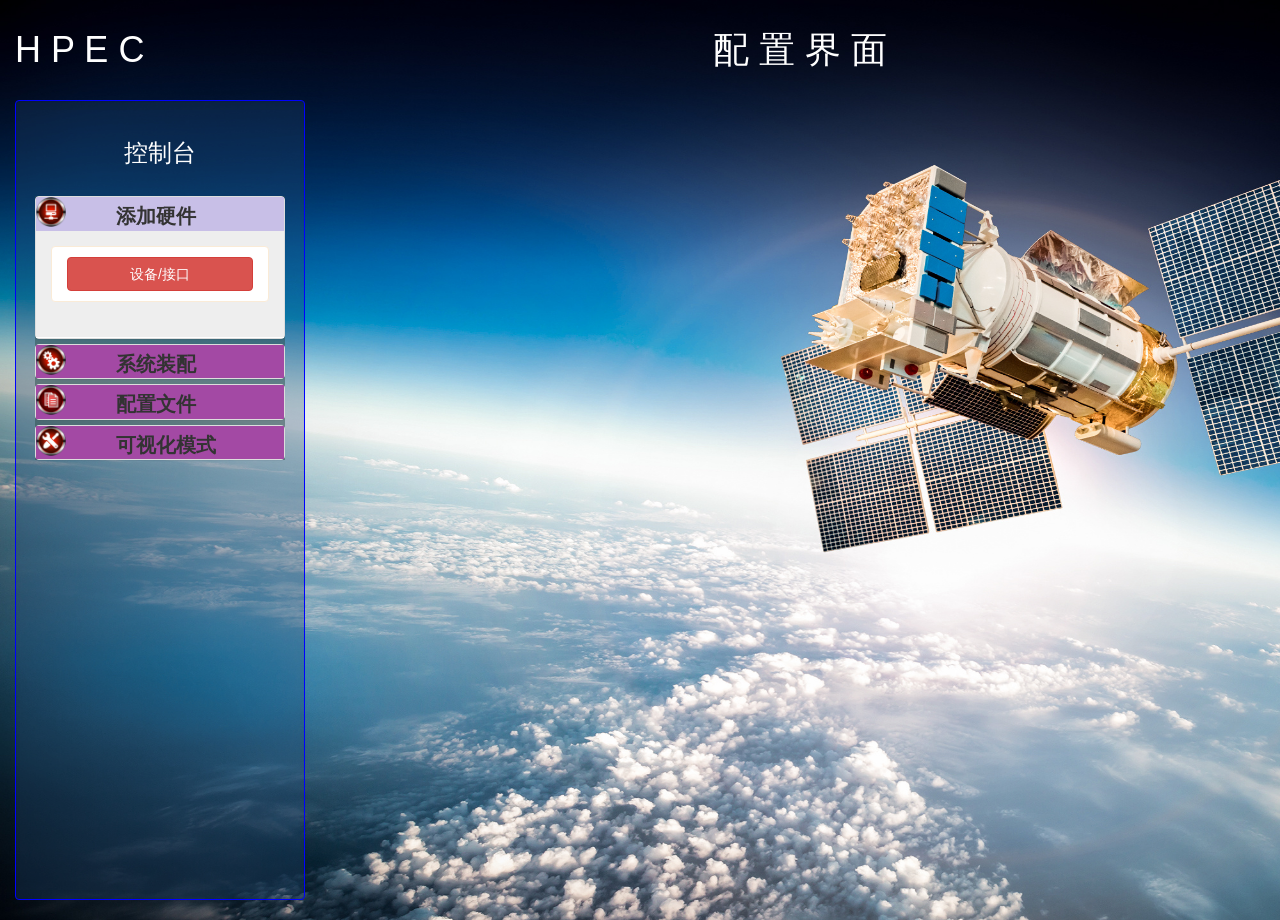
<file: generate_config_file/index.html>
<!DOCTYPE html>
<html lang="en">
<head>
    <title>Bootstrap Example</title>
    <meta charset="utf-8">
    <meta name="viewport" content="width=device-width, initial-scale=1">
    <link rel="stylesheet" href="css/bootstrap.min.css">
    <link rel="stylesheet" href="css/style.css">
    <script src="dep/jquery.min.js"></script>
    <script src="dep/bootstrap.min.js"></script>
    <script type="text/JavaScript" src="./dep/ajaxrequest.js"></script>
    <script src="js/views.js" charset="utf-8" type="text/javascript"></script>
    <script src="js/createModel.js" charset="utf-8" type="text/javascript"></script>
    <script src="dep/select2.js" charset="utf-8" type="text/javascript"></script>
    <link rel="stylesheet" href="css/select2.css">
    <script src="js/buildXMLConfigFile.js" charset="utf-8" type="text/javascript"></script>
    <script src="js/resourceInteract.js" charset="utf-8" type="text/javascript"></script>
    <script src="dep/Blob.js" type="text/javascript"></script>
    <script src="dep/FileSaver.js" type="text/javascript"></script>
</head>
<body background="img/bg_satellite.jpg" style="background-size: 1920px 1080px;" data-spy="scroll" data-target=".navbar" data-offset="50">
<div class="container-fluid" style="padding-top: 10px;">
    <div class="tab-content">
        <div class="row content tab-pane fade" id="visualMode">
            <div class="well well-sm col-sm-offset-2 col-sm-8" id="visualModeNavBar"
                 style="background:rgba(255,255,255, 0.3); position: relative;">
                <img src="img/deviceicon1.png"/>
                <img data-toggle="pill" src="./img/listmode.png" id="returnToConsoleMode" align="right"
                     href="#consoleMode"/>
            </div>
            <div class="well" id="visualModeDesk" style="border: none;background:rgba(0,0,0, 0);height: 620px;">

            </div>
        </div>
        <div class="row content tab-pane fade in active" id="consoleMode">
            <div class="col-sm-3 sidenav hidden-xs" id="console">
                <h1 align="left" style="color: white">H P E C</h1>
		<div><br></div>
                <!--<div class="well" style="background-color:#faebcc;border:1px solid blue;;height:535px">
                <h3 align="center">总线配置</h3>
                <ul class="nav nav-pills nav-stacked">
                    <br><br>
                    <li class="active"><a href="#section1">配置</a></li>
                    <br>
                    <li><a href="#section2" onclick="jump()">设备</a></li>
                    <li><a href="#section3">总线</a></li>
                    <li><a href="#section3">I O</a></li>
                    <br>
                    <br>
                    <li class="active"><a href="#section3">生成XML</a></li>
                    <li><a href="#section3">查看XML</a></li>
                </ul><br>
                </div>
                -->
                <div class="well" style="background-color:rgba(30,72,112,0.3);border:1px solid blue;height:800px">
                    <p>

                    <h3 align="center" style="color:white">控制台</h3></p>
                    <br>

                    <div class="panel-group" id="accordion" style="background-color:rgba(47,79,79,0.5)">
                        <div class="panel panel-default">
                            <div class="accordion-heading" data-toggle="collapse" data-parent="#accordion"
                                 href="#collapse1" id="toggled">
                                <img class="accordion-icon" src='img/device.png' style="width: 30px;height: 30px"/>

                                <div class="accordion-text" id="addEntity">添加硬件</div>
                            </div>
                            <div class="accordion-body collapse in" id="collapse1">
                                <div class="panel-body">
                                    <ul class="list-group">
                                        <li class="list-group-item">
                                            <button id="addDeviceOrIO" data-toggle="pill" id="toConsoleMode"
                                                    class="btn btn-danger" href="#createModelDesk"
                                                    >设备/接口
                                            </button>
                                        </li>
                                    </ul>
                                </div>
                            </div>
                        </div>
                        <div class="panel panel-default">
                            <div class="accordion-heading" data-toggle="collapse" data-parent="#accordion"
                                 href="#collapse2">
                                <img class="accordion-icon" src='img/config.png' style="width: 30px;height: 30px"/>

                                <div class="accordion-text">系统装配</div>
                            </div>
                            <div class="accordion-body collapse" id="collapse2">
                                <div class="panel-body">
                                    <ul class="list-group">
                                        <li class="list-group-item">
                                            <button id="configIO" href="#configModelDesk" data-toggle="pill"
                                                    class="btn btn-primary">配置接口
                                            </button>
                                        </li>
                                    </ul>
                                </div>
                            </div>
                        </div>
                        <div class="panel panel-default">
                            <div class="accordion-heading" data-toggle="collapse" data-parent="#accordion"
                                 href="#collapse3">
                                <img class="accordion-icon" src='img/xml.png' style="width: 30px;height: 30px"/>

                                <div class="accordion-text">配置文件</div>
                            </div>
                            <div class="accordion-body collapse" id="collapse3">
                                <div class="panel-body">
                                    <ul class="list-group">
                                        <li class="list-group-item">
                                            <button id="buildXML" data-toggle="pill" type="button" class="btn btn-info"
                                                    href="#buildXMLDesk">生成XML
                                            </button>
                                        </li>
                                    </ul>
                                </div>
                            </div>
                        </div>
                        <div class="panel panel-default">
                            <div class="accordion-heading" data-toggle="collapse" data-parent="#accordion"
                                 href="#collapse4">
                                <img class="accordion-icon" src='img/correct.png' style="width: 30px;height: 30px"/>

                                <div class="accordion-text">可视化模式</div>
                            </div>
                            <div class="accordion-body collapse" id="collapse4">
                                <div class="panel-body">
                                    <ul class="list-group">

                                        <li class="list-group-item">
                                            <button type="button" id="toVisualMode" class="btn btn-success"
                                                    data-toggle="pill" href="#visualMode">可视化
                                            </button>
                                        </li>
                                    </ul>
                                </div>
                            </div>
                        </div>
                    </div>
                </div>
            </div>
            <div class="col-sm-9 sidenav hidden-xs" id="workPlace">
                <h1 align="center" style="color:white">配 置 界 面</h1>
		<div><br></div>
                <div class="tab-content">
                    <div id="createModelDesk" class="tab-pane fade">
                        <div style="position: absolute; padding-top: 50px;width:90%;padding-left: 60px">
                            <nav class="navbar navbar-inverse" data-spy="affix">
                                <div class="container-fluid">
                                    <div class="navbar-header">
                                        <button type="button" class="navbar-toggle" data-toggle="collapse"
                                                data-target="#myNavbar">
                                            <span class="icon-bar"></span>
                                            <span class="icon-bar"></span>
                                            <span class="icon-bar"></span>
                                        </button>
                                        <a class="navbar-brand" href="#">创建实体</a>
                                    </div>
                                    <div>
                                        <div class="collapse navbar-collapse" id="myNavbar">
                                            <ul class="nav navbar-nav">
                                                <li><a>外接设备</a></li>
                                                <li><a>总线接口</a></li>
                                                <li><a>设备接口</a></li>
                                                <li><a>RT设备</a></li>
                                                <li><a>cpu芯片</a></li>
                                            </ul>
                                        </div>
                                    </div>
                                </div>
                            </nav>
                        </div>
                        <div id="section1" class="well container-fluid" style="display: block;">
                            <div id="device_content">
                                <div id="create" style="display: block">
                                    <form class="form-horizontal" role="form">
                                        <div>
                                            <br><br><br>
                                        </div>
                                        <div class="form-group">
                                            <label class="control-label col-sm-3" for="id">设备uid：</label>

                                            <div class="col-sm-9">
                                                <input type="id" style="width: 500px" class="form-control" id="id"
                                                       placeholder="输入设备uid，如001">
                                            </div>
                                        </div>
                                        <div class="form-group">
                                            <label class="control-label col-sm-3" for="type">设备类型：</label>

                                            <div class="col-sm-9">
                                                <input type="type" style="width: 500px" class="form-control" id="type"
                                                       placeholder="输入设备类型，如星敏感器">
                                            </div>
                                        </div>
                                        <div class="form-group">
                                            <label class="control-label col-sm-3" for="model">设备型号：</label>

                                            <div class="col-sm-9">
                                                <input type="model" style="width: 500px" class="form-control" id="model"
                                                       placeholder="输入设备型号，如XM1234">
                                            </div>
                                        </div>
                                        <div class="form-group">
                                            <label class="control-label col-sm-3" for="data_size">数据粒度大小：</label>

                                            <div class="col-sm-9">
                                                <input type="data_size" style="width: 500px" class="form-control"
                                                       id="data_size" placeholder="输入数据粒度大小,以字节为单位">
                                            </div>
                                        </div>
                                        <div class="form-group">
                                            <label class="control-label col-sm-3" for="comment">设备其它属性：</label>

                                            <div class="col-sm-9">
                                                <textarea class="form-control" rows="5" id="comment"
                                                          style="width: 500px"
                                                          placeholder="设备的其它属性，以属性名:属性值;属性名:属性值的格式输入哦,注意':'为半角字符"></textarea>
                                            </div>
                                        </div>
                                    </form>
                                    <div class="col-sm-offset-3 col-sm-9">
                                        <button type="button" class="btn btn-success" data-toggle="modal"
                                                data-target="#myModal" id="confirm">确认创建
                                        </button>
                                        <button class="btn btn-warning" id="view">查看已创建外接设备</button>
                                        <!-- Modal -->
                                        <div class="modal fade" id="myModal" role="dialog" style="padding-top: 130px">
                                            <div class="modal-dialog">
                                                <!-- Modal content-->
                                                <div class="modal-content">
                                                    <div class="modal-header">
                                                        <button type="button" class="close"
                                                                data-dismiss="modal">&times;</button>
                                                        <h4 class="modal-title"
                                                            style="color: #080808;font-weight: bolder">弹出框</h4>
                                                    </div>
                                                    <div class="modal-body">
                                                        <h3 style="color: #080808;font-weight: bolder;display: none"
                                                            align="center">创建成功！</h3>

                                                        <h3 style="color: #080808;font-weight: bolder;display: none"
                                                            align="center">创建失败,设备uid不能重复</h3>

                                                        <h3 style="color: #080808;font-weight: bolder;display: none"
                                                            align="center">创建失败,前四个为必填信息</h3>
                                                    </div>
                                                    <div class="modal-footer">
                                                        <button type="button" class="btn btn-default"
                                                                data-dismiss="modal">Close
                                                        </button>
                                                    </div>
                                                </div>

                                            </div>
                                        </div>

                                    </div>
                                </div>
                                <div id="createList" style="display: none;">
                                    <div>
                                        <br>
                                    </div>
                                    <table class="table table-bordered">
                                        <thead>
                                        <tr>
                                            <th style="width: 50px">选择</th>
                                            <th style="width: 50px">设备uid</th>
                                            <th style="width: 50px">设备类型</th>
                                            <th style="width: 50px">设备型号</th>
                                            <th style="width: 50px">数据粒度大小</th>
                                        </tr>
                                        </thead>
                                        <tbody>
                                        </tbody>
                                    </table>
                                    <button class="btn btn-success" id="ret">返回</button>
                                    <button class="btn btn-info" id="delete">删除所选</button>
                                </div>
                            </div>
                        </div>
                        <div id="section2" class="well container-fluid" style="display: none">

                            <div id="IO_content">
                                <div id="IO_create">
                                    <form class="form-horizontal" role="form">
                                        <div>
                                            <br><br><br>
                                        </div>
                                        <div class="form-group">
                                            <label class="control-label col-sm-3" for="IO_id">接口uid：</label>

                                            <div class="col-sm-9">
                                                <input type="id" style="width: 500px" class="form-control" id="IO_id">
                                            </div>
                                        </div>
                                        <div class="form-group">
                                            <label class="control-label col-sm-3" for="IO_type">接口类型：</label>

                                            <div class="col-sm-9">
                                                <!--input type="type" style="width: 500px" class="form-control"
                                                       id="IO_type"/>
                                                <!--datalist id="list_bus">
                                                    <option> 1553b</option>
                                                    <option> rs422</option>
                                                    <option> spi</option>
                                                    <option> can</option>
                                                    <option> i2c</option>
                                                    <option> uart</option>
                                                </datalist>
                                                <datalist id="list_deviceIO">
                                                    <option> ad</option>
                                                    <option> da</option>
                                                </datalist>
                                                <datalist id="list_RT">
                                                    <option>RT</option>
                                                </datalist-->
                                                <select style="width: 500px" class="form-control" id="IO_type">
                                                    <optgroup label="总线接口">
                                                        <option value="1">1553b</option>
                                                        <option value="2">rs422</option>
                                                        <option value="3">spi</option>
                                                        <option value="4">uart</option>
                                                        <option value="5">can</option>
                                                        <option value="6">i2c</option>
                                                    </optgroup>
                                                    <optgroup label="设备接口">
                                                        <option value="7">ad</option>
                                                        <option value="8">da</option>
                                                    </optgroup>
                                                    <optgroup label="RT接口">
                                                        <option value="9">RT</option>
                                                    </optgroup>
                                                </select>
                                            </div>
                                        </div>
                                        <div class="form-group">
                                            <label class="control-label col-sm-3" for="IO_subAddr">接口子地址：</label>

                                            <div class="col-sm-9">
                                                <input type="type" style="width: 500px" class="form-control"
                                                       id="IO_subAddr">
                                            </div>
                                        </div>
                                        <div class="form-group">
                                            <label class="control-label col-sm-3" for="IO_comment">接口属性：</label>

                                            <div class="col-sm-9">
                                                <textarea class="form-control" rows="5" id="IO_comment"
                                                          style="width: 500px"></textarea>
                                            </div>
                                        </div>
                                    </form>
                                    <div class="col-sm-offset-3 col-sm-9">
                                        <button type="button" class="btn btn-success" data-toggle="modal"
                                                data-target="#IO_myModal" id="IO_confirm">确认创建
                                        </button>
                                        <button class="btn btn-warning" id="IO_view">查看已创建接口设备</button>
                                        <!-- Modal -->
                                        <div class="modal fade" id="IO_myModal" role="dialog"
                                             style="padding-top: 130px">
                                            <div class="modal-dialog">
                                                <!-- Modal content-->
                                                <div class="modal-content">
                                                    <div class="modal-header">
                                                        <button type="button" class="close"
                                                                data-dismiss="modal">&times;</button>
                                                        <h4 class="modal-title"
                                                            style="color: #080808;font-weight: bolder">弹出框</h4>
                                                    </div>
                                                    <div class="modal-body">
                                                        <h3 style="color: #080808;font-weight: bolder;display: none"
                                                            align="center">创建成功！</h3>

                                                        <h3 style="color: #080808;font-weight: bolder;display: none"
                                                            align="center">创建失败,接口重复创建</h3>

                                                        <h3 style="color: #080808;font-weight: bolder;display: none"
                                                            align="center">创建失败,前两个为必填信息</h3>
                                                    </div>
                                                    <div class="modal-footer">
                                                        <button type="button" class="btn btn-default"
                                                                data-dismiss="modal">Close
                                                        </button>
                                                    </div>
                                                </div>

                                            </div>
                                        </div>

                                    </div>
                                </div>
                                <div id="IO_createList" style="display: none;position: relative">
                                    <div>
                                        <br>
                                    </div>
                                    <table class="table table-bordered">
                                        <thead>
                                        <tr>
                                            <th>选择</th>
                                            <th>接口uid</th>
                                            <th>接口类型</th>
                                            <th>接口子地址</th>
                                        </tr>
                                        </thead>
                                        <tbody>
                                        </tbody>
                                    </table>
                                    <button class="btn btn-success" id="IO_ret">返回</button>
                                    <button class="btn btn-info" id="IO_delete">删除所选</button>
                                </div>
                            </div>
                        </div>
                        <div id="section7" class="well container-fluid" style="display: none;">
                            <div id="cpu_content">
                                <div id="cpu_create" style="display: block">
                                    <form class="form-horizontal" role="form">
                                        <div>
                                            <br><br><br>
                                        </div>
                                        <div class="form-group">
                                            <label class="control-label col-sm-3" for="id">uid：</label>

                                            <div class="col-sm-9">
                                                <input type="id" style="width: 500px" class="form-control" id="cpu_id"
                                                       placeholder="输入cpu uid，如001">
                                            </div>
                                        </div>
                                        <div class="form-group">
                                            <label class="control-label col-sm-3" for="cpu_model">型号：</label>

                                            <div class="col-sm-9">
                                                <input type="model" style="width: 500px" class="form-control"
                                                       id="cpu_model"
                                                       placeholder="输入cpu型号">
                                            </div>
                                        </div>

                                        <div class="form-group" id="addPort">
                                            <label class="control-label col-sm-3" for="addPortIcon">添加端口：</label>

                                            <div class="col-sm-9">
                                                <img src="img/plus.png" style="width: 55px;height: 50px;cursor: pointer"
                                                     class="form-control" id="addPortIcon"/>
                                            </div>
                                        </div>
                                        <div class="form-group" style="display: none" id="portSelectDiv">
                                            <label class="control-label col-sm-3" for="portSelect"></label>
                                            <div class="col-sm-3">
                                                <select style="width: 180px" class="form-control" id="portSelect">
                                                    <option value="0" style="text-align: left">#</option>
                                                    <option value="1" style="text-align: left">IOPort</option>
                                                    <option value="2" style="text-align: left">busPort</option>
                                                </select>
                                            </div>
                                            <div class="col-sm-offset-0">
                                                <select style="width: 180px" class="form-control">
                                                    <optgroup label="#">
                                                        <option value="0">#</option>
                                                    </optgroup>
                                                    <optgroup label="总线接口">
                                                        <option value="1">1553b</option>
                                                        <option value="2">rs422</option>
                                                        <option value="3">spi</option>
                                                        <option value="4">uart</option>
                                                        <option value="5">can</option>
                                                        <option value="6">i2c</option>
                                                    </optgroup>
                                                    <optgroup label="设备接口">
                                                        <option value="7">ad</option>
                                                        <option value="8">da</option>
                                                    </optgroup>
                                                </select>
                                            </div>
                                        </div>
                                    </form>
                                    <div class="col-sm-offset-3 col-sm-9">
                                        <button type="button" class="btn btn-success" data-toggle="modal"
                                                data-target="#cpu_myModal" id="cpu_confirm">确认创建
                                        </button>
                                        <button class="btn btn-warning" id="cpu_view">查看已创建cpu芯片</button>
                                        <!-- Modal -->
                                        <div class="modal fade" id="cpu_myModal" role="dialog"
                                             style="padding-top: 130px">
                                            <div class="modal-dialog">
                                                <!-- Modal content-->
                                                <div class="modal-content">
                                                    <div class="modal-header">
                                                        <button type="button" class="close"
                                                                data-dismiss="modal">&times;</button>
                                                        <h4 class="modal-title"
                                                            style="color: #080808;font-weight: bolder">弹出框</h4>
                                                    </div>
                                                    <div class="modal-body">
                                                        <h3 style="color: #080808;font-weight: bolder;display: none"
                                                            align="center">创建成功！</h3>

                                                        <h3 style="color: #080808;font-weight: bolder;display: none"
                                                            align="center">创建失败,uid不能重复</h3>

                                                        <h3 style="color: #080808;font-weight: bolder;display: none"
                                                            align="center">创建失败,前两个为必填信息</h3>
                                                    </div>
                                                    <div class="modal-footer">
                                                        <button type="button" class="btn btn-default"
                                                                data-dismiss="modal">Close
                                                        </button>
                                                    </div>
                                                </div>
                                            </div>
                                        </div>
                                    </div>
                                </div>
                                <div id="cpu_createList" style="display: none;">
                                    <div>
                                        <br>
                                    </div>
                                    <table class="table table-bordered">
                                        <thead>
                                        <tr>
                                            <th style="width: 50px">选择</th>
                                            <th style="width: 50px">cpu uid</th>
                                            <th style="width: 50px">cpu型号</th>
                                        </tr>
                                        </thead>
                                        <tbody>
                                        </tbody>
                                    </table>
                                    <button class="btn btn-success" id="cpu_ret">返回</button>
                                    <button class="btn btn-info" id="cpu_delete">删除所选</button>
                                </div>
                            </div>
                        </div>
                    </div>
                    <div id="configModelDesk" class="tab-pane fade">
                        <div id="loadProgress" class="container-fluid"
                             style="position: absolute;padding-left: 200px;padding-top: 200px;opacity: 0;display: none">
                            <img src="img/loadprogress.gif" width="160px" height="160px"/>
                        </div>
                        <div id="section5" class="well well-lg container-fluid">
                            <form class="form-horizontal col-sm-1" role="form">
                                <div class="form-group">
                                    <select style="width: 150px" class="form-control" id="select_scheme">
                                        <optgroup label="选择方案">
                                            <option value="0" style="text-align: left">新方案</option>
                                        </optgroup>
                                    </select>
                                </div>
                            </form>
                            <table id="configList" id="configTable" class="table table-bordered small">
                                <thead>
                                <tr>
                                    <th align="center" style="width: 80px;">设备</th>
                                    <th align="center" style="width: 140px;">接口1</th>
                                    <th align="center" style="width: 140px;">接口2</th>
                                    <th align="center" style="width: 140px;">接口3</th>
                                    <th align="center" style="width: 140px;">接口4</th>
                                    <th align="center" style="width: 140px;">接口5</th>
                                    <th align="center" style="width: 140px;">接口6</th>
                                </tr>
                                </thead>
                                <tbody>
                                </tbody>
                            </table>
                            <button id="refreshConfigList" class="btn btn-primary col-sm-offset-2"
                                    style="width: 150px;height: 70px">刷新
                            </button>
                            <button id="buildScheme" class="btn btn-warning col-sm-offset-1"
                                    style="width: 150px;height: 70px">生成方案
                            </button>
                            <button id="deleteScheme" class="btn btn-warning col-sm-offset-1"
                                    style="width: 150px;height: 70px">删除方案
                            </button>
                            <div id="listControl" style="display:none">
                                <select>
                                    <option name="selectIO">请选择接口</option>
                                    <option name="ad" uid="001" type="deviceIO">ad 001</option>
                                    <option name="da" uid="001" type="deviceIO">da 001</option>
                                    <option name="da" uid="002" type="deviceIO">da 002</option>
                                    <option name="rs422" uid="001" type="bus" channel="4">rs422 001;channel:4</option>
                                    <option name="rs422" uid="001" type="bus" channel="5">rs422 001;channel:5</option>
                                    <option name="rs422" uid="002" type="bus" channel="4">rs422 002;channel:4</option>
                                    <option name="rs422" uid="002" type="bus" channel="7">rs422 002;channel:7</option>
                                    <option name="uart" uid="001" channel="3" type="bus">uart 001;channel:3</option>
                                    <option name="can" uid="001" type="bus">can 001</option>
                                    <option name="can" uid="002" type="bus">can 002</option>
                                    <option name="can" uid="003" type="bus">can 003</option>
                                    <option name="spi" uid="001" type="bus">spi 001</option>
                                    <option name="spi" uid="002" type="bus">spi 002</option>
                                    <option name="spi" uid="003" type="bus">spi 003</option>
                                    <option name="RT" uid="01" type="RT">RT 01</option>
                                    <option name="RT" uid="02" type="RT">RT 02</option>
                                    <option name="RT" uid="03" type="bus">RT 03</option>
                                    <option name="RT" uid="04" type="bus">RT 04</option>
                                    <option name="RT" uid="05" type="bus">RT 05</option>
                                    <option name="1553b" uid="001" type="bus">1553b 001</option>
                                    <option name="ROOT">cpuUnit</option>
                                </select>
                            </div>
                        </div>
                        <div class="modal fade" id="configTip" role="dialog"
                             style="padding-top: 80px;padding-left: 200px" aria-hidden="true" data-backdrop="static">
                            <div class="modal-dialog">
                                <!-- Modal content-->
                                <form class="modal-content">
                                    <div class="modal-header">
                                        <h3 class="modal-title">提示</h3>
                                    </div>
                                    <div class="modal-body" align="center" style="background-color: lightyellow"
                                         id="tip">
                                        <h3 class="modal-title">系统检测到方案内有设备被删除，不能再次生成方案</h3>

                                        <h3 class="modal-title">请完善红色区域接口</h3>
                                    </div>
                                    <div class="modal-footer">
                                        <button type="button" class="btn btn-info" id="denyBuildProject"
                                                data-dismiss="modal" style="width: 150px;">确定
                                        </button>
                                    </div>
                                </form>
                            </div>
                        </div>
                        <div class="modal fade" id="inputPriorityAndBlockSize" role="dialog"
                             style="padding-top: 80px;padding-left: 200px" aria-hidden="true" data-backdrop="static">
                            <div class="modal-dialog">
                                <!-- Modal content-->
                                <form class="modal-content">
                                    <div class="modal-header">
                                        <h5 class="modal-title"
                                            style="color: #080808;font-weight: bolder">请输入设备<label
                                                id="dev_uid_label"></label>收/发数据块优先级和数据块大小</h5>
                                    </div>
                                    <div class="modal-body" align="center" style="background-color: lightyellow">

                                        <div class="form-group">
                                            <label class="control-label" for="in_priority">设备收数据块优先级:</label>
                                            <select style="width: 200px" class="form-control" id="in_priority">
                                                <optgroup label="设备收数据块优先级">
                                                    <option value="1">100</option>
                                                    <option value="2">200</option>
                                                    <option value="3">300</option>
                                                    <option value="4">400</option>
                                                    <option value="5">500</option>
                                                    <option value="6">600</option>
                                                </optgroup>
                                            </select>
                                        </div>
                                        <div class="form-group">
                                            <label class="control-label" for="in_blockSize">设备收数据块大小(B):</label>
                                            <input style="width: 200px;" class="form-control" id="in_blockSize">
                                            </input>
                                        </div>
                                        <div class="form-group">
                                            <label class="control-label" for="out_priority">设备发数据块优先级:</label>
                                            <select style="width: 200px" class="form-control" id="out_priority">
                                                <optgroup label="设备发数据块优先级">
                                                    <option value="1">100</option>
                                                    <option value="2">200</option>
                                                    <option value="3">300</option>
                                                    <option value="4">400</option>
                                                    <option value="5">500</option>
                                                    <option value="6">600</option>
                                                </optgroup>
                                            </select>
                                        </div>
                                        <div class="form-group">
                                            <label class="control-label" for="out_blockSize">设备发数据块大小(B):</label>
                                            <input style="width: 200px" class="form-control" id="out_blockSize">
                                            </input>
                                        </div>

                                    </div>
                                    <div class="modal-footer">
                                        <button id="setPriorityAndBlockSize" type="button" class="btn btn-info"
                                                style="width: 150px;">确定
                                        </button>
                                    </div>
                                </form>
                            </div>
                        </div>
                    </div>
                    <div id="buildXMLDesk" class="tab-pane fade">
                        <div id="section6" class="well container-fluid" style="background-color: rgba(47,79,79,0.5)">
                            <div id="loadProgress_XML" class="container-fluid" style="display: none">
                                <img src="img/loadprogress.gif" width="180px" height="180px"/>
                            </div>
                            <div class="container-fluid" style="position: relative;padding-top: 150px;"
                                 id="XML_button_div">
                                <button id="createXML_selScheme" class="btn btn-warning col-sm-offset-3"
                                        style="width: 130px;height: 300px;"><h3>选择方案</h3>
                                </button>
                                <button id="createXML" class="btn btn-info col-sm-offset-1"
                                        style="width:  130px;height: 300px;"><h3>生成XML</h3>
                                </button>
                                <button id="loadXMLFile" class="btn btn-primary col-sm-offset-1"
                                        style="width:  130px;height: 300px;"><h3>下载XML</h3>
                                </button>
                            </div>
                            <div class="modal fade col-sm-offset-2" id="XML_selectScheme_modal" role="dialog"
                                 style="padding-top: 150px" aria-hidden="true" data-backdrop="static">
                                <div class="modal-dialog">
                                    <!-- Modal content-->
                                    <form class="modal-content">
                                        <div class="modal-header">
                                            <h3 class="modal-title">选择方案</h3>
                                        </div>
                                        <div class="modal-body" align="center" style="background-color: lightyellow">
                                            <select style="width: 300px" class="form-control" id="XML_select_scheme">
                                            </select>
                                        </div>
                                        <div class="modal-footer">
                                            <button type="button" class="btn btn-info" id="selectScheme_confirm"
                                                    data-dismiss="modal" style="width: 150px;">确定
                                            </button>
                                        </div>
                                    </form>
                                </div>
                            </div>
                            <div class="modal fade col-sm-offset-2" id="XMLFile_select_modal" role="dialog"
                                 style="padding-top: 150px" aria-hidden="true" data-backdrop="static">
                                <div class="modal-dialog">
                                    <!-- Modal content-->
                                    <form class="modal-content">
                                        <div class="modal-header">
                                            <h3 class="modal-title">选择XML文件</h3>
                                        </div>
                                        <div class="modal-body" align="center" style="background-color: lightyellow">
                                            <select style="width: 300px" class="form-control" id="XMLFile_select">
                                                <option value="0">请选择文件</option>
                                            </select>
                                        </div>
                                        <div class="modal-footer">
                                            <button type="button" class="btn btn-info" id="selectXMLFile_confirm"
                                                    data-dismiss="modal" style="width: 150px;">确定
                                            </button>
                                        </div>
                                    </form>
                                </div>
                            </div>
                        </div>
                    </div>
                </div>
            </div>
        </div>
    </div>
</div>
<script>

</script>
<script src="dep/require.js" defer async="true" data-main="js/main.js"></script>
</body>
</html>
</file>
<file: generate_config_file/css/style.css>
div.accordion-heading:hover{
    cursor: pointer;
    background-image: url(../img/accordion_heading_hover.png);
    color: #ffffff;
}
div.accordion-heading{
     background-image: url(../img/accordion_heading1.png);
 }
img.accordion-icon{
    float:left;
}
div.accordion-text{
    font-size: 20px;
    font-weight: bold;
    padding-top:5px;
    padding-left:80px;
}
div.accordion{
    background-color: #eeeeee;
    border-radius: 5px;
}
#toggled{
    background-image: url(../img/accordion_heading_dimpink.png);
    pointer-events:none;
}
div.accordion-body{
    border-bottom: 1px solid white;
    background-color: #eeeeee;
}

.affix {
    top:0;
    width: 100%;
    z-index: 9999 !important;
}
.navbar {
    position: relative;
    margin-top: -55px;
    width: 100%;
}

.affix ~ .container-fluid {

    top: 100px;
}
#section1 {padding-top:50px;height:800px;color: #fff; background-color: rgba(30,72,112,1);overflow: scroll}
#section2 {padding-top:50px;height:800px;color: #fff; background-color: rgba(103,58,183,1);overflow: scroll}
#section3 {padding-top:50px;height:800px;color: #fff; background-color: rgba(255,152,0,1);overflow: scroll}
#section4 {padding-top:50px;height:800px;color: #fff; background-color: rgba(0,188,228,1);overflow: scroll}
#section5{padding-top:50px;height:800px;color: #fff;background-color:darkslategray;overflow: scroll}
#section6{padding-top:50px;height:800px;color: #fff;background-color:darkslategray;overflow: scroll}
#section7 {padding-top:50px;height:800px;color: #fff; background-color: rgba(150,155,20,1);overflow: scroll}
#visualModeNavBar img{
    width:80px;
    height:70px;
}
#visualModeNavBar img:hover{
    background-color: rgba(0,0,0,0.2);
}
#createList tbody tr:hover{
    background-color: rgba(0,0,0,0.2);
}
#IO_createList tbody tr:hover{
    background-color: rgba(0,0,0,0.2);
}
thead{
   background-color: #66512c;
}
tbody{
   background-color: lightgoldenrodyellow;color: #080808;
}
#myNavbar a{
    cursor: pointer;
}
#accordion li{
    background-color: white;
    border-color: antiquewhite;
}
#accordion li.active{
    background-color: white;
    border-color: antiquewhite;
}
.table {
    border-collapse:collapse;
    width: 100%;
}

.table td{
    border:1px solid #ccc;
    overflow: hidden;
}
#collapse1 button{
    width:100%;
}
#collapse2 button{
    width:100%;
}
#collapse3 button{
    width:100%;
}
#collapse4 button{
    width:100%;
}
#section5 tbody tr:hover{
    background-color: rgba(0,0,0,0.2);
}
select {
    background: transparent;
    border: none;
    padding-left: 10px;
    width: 120px;
    height: 100%;
}
</file>
<file: generate_config_file/css/select2.css>
.select2-container {
  box-sizing: border-box;
  display: inline-block;
  margin: 0;
  position: relative;
  vertical-align: middle; }
  .select2-container .select2-selection--single {
    box-sizing: border-box;
    cursor: pointer;
    display: block;
    height: 28px;
    user-select: none;
    -webkit-user-select: none; }
    .select2-container .select2-selection--single .select2-selection__rendered {
      display: block;
      padding-left: 8px;
      padding-right: 20px;
      overflow: hidden;
      text-overflow: ellipsis;
      white-space: nowrap; }
    .select2-container .select2-selection--single .select2-selection__clear {
      position: relative; }
  .select2-container[dir="rtl"] .select2-selection--single .select2-selection__rendered {
    padding-right: 8px;
    padding-left: 20px; }
  .select2-container .select2-selection--multiple {
    box-sizing: border-box;
    cursor: pointer;
    display: block;
    min-height: 32px;
    user-select: none;
    -webkit-user-select: none; }
    .select2-container .select2-selection--multiple .select2-selection__rendered {
      display: inline-block;
      overflow: hidden;
      padding-left: 8px;
      text-overflow: ellipsis;
      white-space: nowrap; }
  .select2-container .select2-search--inline {
    float: left; }
    .select2-container .select2-search--inline .select2-search__field {
      box-sizing: border-box;
      border: none;
      font-size: 100%;
      margin-top: 5px;
      padding: 0; }
      .select2-container .select2-search--inline .select2-search__field::-webkit-search-cancel-button {
        -webkit-appearance: none; }

.select2-dropdown {
  background-color: white;
  border: 1px solid #aaa;
  border-radius: 4px;
  box-sizing: border-box;
  display: block;
  position: absolute;
  left: -100000px;
  width: 100%;
  z-index: 1051; }

.select2-results {
  display: block; }

.select2-results__options {
  list-style: none;
  margin: 0;
  padding: 0; }

.select2-results__option {
  padding: 6px;
  user-select: none;
  -webkit-user-select: none; }
  .select2-results__option[aria-selected] {
    cursor: pointer; }

.select2-container--open .select2-dropdown {
  left: 0; }

.select2-container--open .select2-dropdown--above {
  border-bottom: none;
  border-bottom-left-radius: 0;
  border-bottom-right-radius: 0; }

.select2-container--open .select2-dropdown--below {
  border-top: none;
  border-top-left-radius: 0;
  border-top-right-radius: 0; }

.select2-search--dropdown {
  display: block;
  padding: 4px; }
  .select2-search--dropdown .select2-search__field {
    padding: 4px;
    width: 100%;
    box-sizing: border-box; }
    .select2-search--dropdown .select2-search__field::-webkit-search-cancel-button {
      -webkit-appearance: none; }
  .select2-search--dropdown.select2-search--hide {
    display: none; }

.select2-close-mask {
  border: 0;
  margin: 0;
  padding: 0;
  display: block;
  position: fixed;
  left: 0;
  top: 0;
  min-height: 100%;
  min-width: 100%;
  height: auto;
  width: auto;
  opacity: 0;
  z-index: 99;
  background-color: #fff;
  filter: alpha(opacity=0); }

.select2-hidden-accessible {
  border: 0 !important;
  clip: rect(0 0 0 0) !important;
  height: 1px !important;
  margin: -1px !important;
  overflow: hidden !important;
  padding: 0 !important;
  position: absolute !important;
  width: 1px !important; }

.select2-container--default .select2-selection--single {
  background-color: #fff;
  border: 1px solid #aaa;
  border-radius: 4px; }
  .select2-container--default .select2-selection--single .select2-selection__rendered {
    color: #444;
    line-height: 28px; }
  .select2-container--default .select2-selection--single .select2-selection__clear {
    cursor: pointer;
    float: right;
    font-weight: bold; }
  .select2-container--default .select2-selection--single .select2-selection__placeholder {
    color: #999; }
  .select2-container--default .select2-selection--single .select2-selection__arrow {
    height: 26px;
    position: absolute;
    top: 1px;
    right: 1px;
    width: 20px; }
    .select2-container--default .select2-selection--single .select2-selection__arrow b {
      border-color: #888 transparent transparent transparent;
      border-style: solid;
      border-width: 5px 4px 0 4px;
      height: 0;
      left: 50%;
      margin-left: -4px;
      margin-top: -2px;
      position: absolute;
      top: 50%;
      width: 0; }

.select2-container--default[dir="rtl"] .select2-selection--single .select2-selection__clear {
  float: left; }

.select2-container--default[dir="rtl"] .select2-selection--single .select2-selection__arrow {
  left: 1px;
  right: auto; }

.select2-container--default.select2-container--disabled .select2-selection--single {
  background-color: #eee;
  cursor: default; }
  .select2-container--default.select2-container--disabled .select2-selection--single .select2-selection__clear {
    display: none; }

.select2-container--default.select2-container--open .select2-selection--single .select2-selection__arrow b {
  border-color: transparent transparent #888 transparent;
  border-width: 0 4px 5px 4px; }

.select2-container--default .select2-selection--multiple {
  background-color: white;
  border: 1px solid #aaa;
  border-radius: 4px;
  cursor: text; }
  .select2-container--default .select2-selection--multiple .select2-selection__rendered {
    box-sizing: border-box;
    list-style: none;
    margin: 0;
    padding: 0 5px;
    width: 100%; }
    .select2-container--default .select2-selection--multiple .select2-selection__rendered li {
      list-style: none; }
  .select2-container--default .select2-selection--multiple .select2-selection__placeholder {
    color: #999;
    margin-top: 5px;
    float: left; }
  .select2-container--default .select2-selection--multiple .select2-selection__clear {
    cursor: pointer;
    float: right;
    font-weight: bold;
    margin-top: 5px;
    margin-right: 10px; }
  .select2-container--default .select2-selection--multiple .select2-selection__choice {
    background-color: #e4e4e4;
    border: 1px solid #aaa;
    border-radius: 4px;
    cursor: default;
    float: left;
    margin-right: 5px;
    margin-top: 5px;
    padding: 0 5px; }
  .select2-container--default .select2-selection--multiple .select2-selection__choice__remove {
    color: #999;
    cursor: pointer;
    display: inline-block;
    font-weight: bold;
    margin-right: 2px; }
    .select2-container--default .select2-selection--multiple .select2-selection__choice__remove:hover {
      color: #333; }

.select2-container--default[dir="rtl"] .select2-selection--multiple .select2-selection__choice, .select2-container--default[dir="rtl"] .select2-selection--multiple .select2-selection__placeholder, .select2-container--default[dir="rtl"] .select2-selection--multiple .select2-search--inline {
  float: right; }

.select2-container--default[dir="rtl"] .select2-selection--multiple .select2-selection__choice {
  margin-left: 5px;
  margin-right: auto; }

.select2-container--default[dir="rtl"] .select2-selection--multiple .select2-selection__choice__remove {
  margin-left: 2px;
  margin-right: auto; }

.select2-container--default.select2-container--focus .select2-selection--multiple {
  border: solid black 1px;
  outline: 0; }

.select2-container--default.select2-container--disabled .select2-selection--multiple {
  background-color: #eee;
  cursor: default; }

.select2-container--default.select2-container--disabled .select2-selection__choice__remove {
  display: none; }

.select2-container--default.select2-container--open.select2-container--above .select2-selection--single, .select2-container--default.select2-container--open.select2-container--above .select2-selection--multiple {
  border-top-left-radius: 0;
  border-top-right-radius: 0; }

.select2-container--default.select2-container--open.select2-container--below .select2-selection--single, .select2-container--default.select2-container--open.select2-container--below .select2-selection--multiple {
  border-bottom-left-radius: 0;
  border-bottom-right-radius: 0; }

.select2-container--default .select2-search--dropdown .select2-search__field {
  border: 1px solid #aaa; }

.select2-container--default .select2-search--inline .select2-search__field {
  background: transparent;
  border: none;
  outline: 0;
  box-shadow: none;
  -webkit-appearance: textfield; }

.select2-container--default .select2-results > .select2-results__options {
  max-height: 200px;
  overflow-y: auto; }

.select2-container--default .select2-results__option[role=group] {
  padding: 0; }

.select2-container--default .select2-results__option[aria-disabled=true] {
  color: #999; }

.select2-container--default .select2-results__option[aria-selected=true] {
  background-color: #ddd; }

.select2-container--default .select2-results__option .select2-results__option {
  padding-left: 1em; }
  .select2-container--default .select2-results__option .select2-results__option .select2-results__group {
    padding-left: 0; }
  .select2-container--default .select2-results__option .select2-results__option .select2-results__option {
    margin-left: -1em;
    padding-left: 2em; }
    .select2-container--default .select2-results__option .select2-results__option .select2-results__option .select2-results__option {
      margin-left: -2em;
      padding-left: 3em; }
      .select2-container--default .select2-results__option .select2-results__option .select2-results__option .select2-results__option .select2-results__option {
        margin-left: -3em;
        padding-left: 4em; }
        .select2-container--default .select2-results__option .select2-results__option .select2-results__option .select2-results__option .select2-results__option .select2-results__option {
          margin-left: -4em;
          padding-left: 5em; }
          .select2-container--default .select2-results__option .select2-results__option .select2-results__option .select2-results__option .select2-results__option .select2-results__option .select2-results__option {
            margin-left: -5em;
            padding-left: 6em; }

.select2-container--default .select2-results__option--highlighted[aria-selected] {
  background-color: #5897fb;
  color: white; }

.select2-container--default .select2-results__group {
  cursor: default;
  display: block;
  padding: 6px; }

.select2-container--classic .select2-selection--single {
  background-color: #f7f7f7;
  border: 1px solid #aaa;
  border-radius: 4px;
  outline: 0;
  background-image: -webkit-linear-gradient(top, white 50%, #eeeeee 100%);
  background-image: -o-linear-gradient(top, white 50%, #eeeeee 100%);
  background-image: linear-gradient(to bottom, white 50%, #eeeeee 100%);
  background-repeat: repeat-x;
  filter: progid:DXImageTransform.Microsoft.gradient(startColorstr='#FFFFFFFF', endColorstr='#FFEEEEEE', GradientType=0); }
  .select2-container--classic .select2-selection--single:focus {
    border: 1px solid #5897fb; }
  .select2-container--classic .select2-selection--single .select2-selection__rendered {
    color: #444;
    line-height: 28px; }
  .select2-container--classic .select2-selection--single .select2-selection__clear {
    cursor: pointer;
    float: right;
    font-weight: bold;
    margin-right: 10px; }
  .select2-container--classic .select2-selection--single .select2-selection__placeholder {
    color: #999; }
  .select2-container--classic .select2-selection--single .select2-selection__arrow {
    background-color: #ddd;
    border: none;
    border-left: 1px solid #aaa;
    border-top-right-radius: 4px;
    border-bottom-right-radius: 4px;
    height: 26px;
    position: absolute;
    top: 1px;
    right: 1px;
    width: 20px;
    background-image: -webkit-linear-gradient(top, #eeeeee 50%, #cccccc 100%);
    background-image: -o-linear-gradient(top, #eeeeee 50%, #cccccc 100%);
    background-image: linear-gradient(to bottom, #eeeeee 50%, #cccccc 100%);
    background-repeat: repeat-x;
    filter: progid:DXImageTransform.Microsoft.gradient(startColorstr='#FFEEEEEE', endColorstr='#FFCCCCCC', GradientType=0); }
    .select2-container--classic .select2-selection--single .select2-selection__arrow b {
      border-color: #888 transparent transparent transparent;
      border-style: solid;
      border-width: 5px 4px 0 4px;
      height: 0;
      left: 50%;
      margin-left: -4px;
      margin-top: -2px;
      position: absolute;
      top: 50%;
      width: 0; }

.select2-container--classic[dir="rtl"] .select2-selection--single .select2-selection__clear {
  float: left; }

.select2-container--classic[dir="rtl"] .select2-selection--single .select2-selection__arrow {
  border: none;
  border-right: 1px solid #aaa;
  border-radius: 0;
  border-top-left-radius: 4px;
  border-bottom-left-radius: 4px;
  left: 1px;
  right: auto; }

.select2-container--classic.select2-container--open .select2-selection--single {
  border: 1px solid #5897fb; }
  .select2-container--classic.select2-container--open .select2-selection--single .select2-selection__arrow {
    background: transparent;
    border: none; }
    .select2-container--classic.select2-container--open .select2-selection--single .select2-selection__arrow b {
      border-color: transparent transparent #888 transparent;
      border-width: 0 4px 5px 4px; }

.select2-container--classic.select2-container--open.select2-container--above .select2-selection--single {
  border-top: none;
  border-top-left-radius: 0;
  border-top-right-radius: 0;
  background-image: -webkit-linear-gradient(top, white 0%, #eeeeee 50%);
  background-image: -o-linear-gradient(top, white 0%, #eeeeee 50%);
  background-image: linear-gradient(to bottom, white 0%, #eeeeee 50%);
  background-repeat: repeat-x;
  filter: progid:DXImageTransform.Microsoft.gradient(startColorstr='#FFFFFFFF', endColorstr='#FFEEEEEE', GradientType=0); }

.select2-container--classic.select2-container--open.select2-container--below .select2-selection--single {
  border-bottom: none;
  border-bottom-left-radius: 0;
  border-bottom-right-radius: 0;
  background-image: -webkit-linear-gradient(top, #eeeeee 50%, white 100%);
  background-image: -o-linear-gradient(top, #eeeeee 50%, white 100%);
  background-image: linear-gradient(to bottom, #eeeeee 50%, white 100%);
  background-repeat: repeat-x;
  filter: progid:DXImageTransform.Microsoft.gradient(startColorstr='#FFEEEEEE', endColorstr='#FFFFFFFF', GradientType=0); }

.select2-container--classic .select2-selection--multiple {
  background-color: white;
  border: 1px solid #aaa;
  border-radius: 4px;
  cursor: text;
  outline: 0; }
  .select2-container--classic .select2-selection--multiple:focus {
    border: 1px solid #5897fb; }
  .select2-container--classic .select2-selection--multiple .select2-selection__rendered {
    list-style: none;
    margin: 0;
    padding: 0 5px; }
  .select2-container--classic .select2-selection--multiple .select2-selection__clear {
    display: none; }
  .select2-container--classic .select2-selection--multiple .select2-selection__choice {
    background-color: #e4e4e4;
    border: 1px solid #aaa;
    border-radius: 4px;
    cursor: default;
    float: left;
    margin-right: 5px;
    margin-top: 5px;
    padding: 0 5px; }
  .select2-container--classic .select2-selection--multiple .select2-selection__choice__remove {
    color: #888;
    cursor: pointer;
    display: inline-block;
    font-weight: bold;
    margin-right: 2px; }
    .select2-container--classic .select2-selection--multiple .select2-selection__choice__remove:hover {
      color: #555; }

.select2-container--classic[dir="rtl"] .select2-selection--multiple .select2-selection__choice {
  float: right; }

.select2-container--classic[dir="rtl"] .select2-selection--multiple .select2-selection__choice {
  margin-left: 5px;
  margin-right: auto; }

.select2-container--classic[dir="rtl"] .select2-selection--multiple .select2-selection__choice__remove {
  margin-left: 2px;
  margin-right: auto; }

.select2-container--classic.select2-container--open .select2-selection--multiple {
  border: 1px solid #5897fb; }

.select2-container--classic.select2-container--open.select2-container--above .select2-selection--multiple {
  border-top: none;
  border-top-left-radius: 0;
  border-top-right-radius: 0; }

.select2-container--classic.select2-container--open.select2-container--below .select2-selection--multiple {
  border-bottom: none;
  border-bottom-left-radius: 0;
  border-bottom-right-radius: 0; }

.select2-container--classic .select2-search--dropdown .select2-search__field {
  border: 1px solid #aaa;
  outline: 0; }

.select2-container--classic .select2-search--inline .select2-search__field {
  outline: 0;
  box-shadow: none; }

.select2-container--classic .select2-dropdown {
  background-color: white;
  border: 1px solid transparent; }

.select2-container--classic .select2-dropdown--above {
  border-bottom: none; }

.select2-container--classic .select2-dropdown--below {
  border-top: none; }

.select2-container--classic .select2-results > .select2-results__options {
  max-height: 200px;
  overflow-y: auto; }

.select2-container--classic .select2-results__option[role=group] {
  padding: 0; }

.select2-container--classic .select2-results__option[aria-disabled=true] {
  color: grey; }

.select2-container--classic .select2-results__option--highlighted[aria-selected] {
  background-color: #3875d7;
  color: white; }

.select2-container--classic .select2-results__group {
  cursor: default;
  display: block;
  padding: 6px; }

.select2-container--classic.select2-container--open .select2-dropdown {
  border-color: #5897fb; }
</file>
